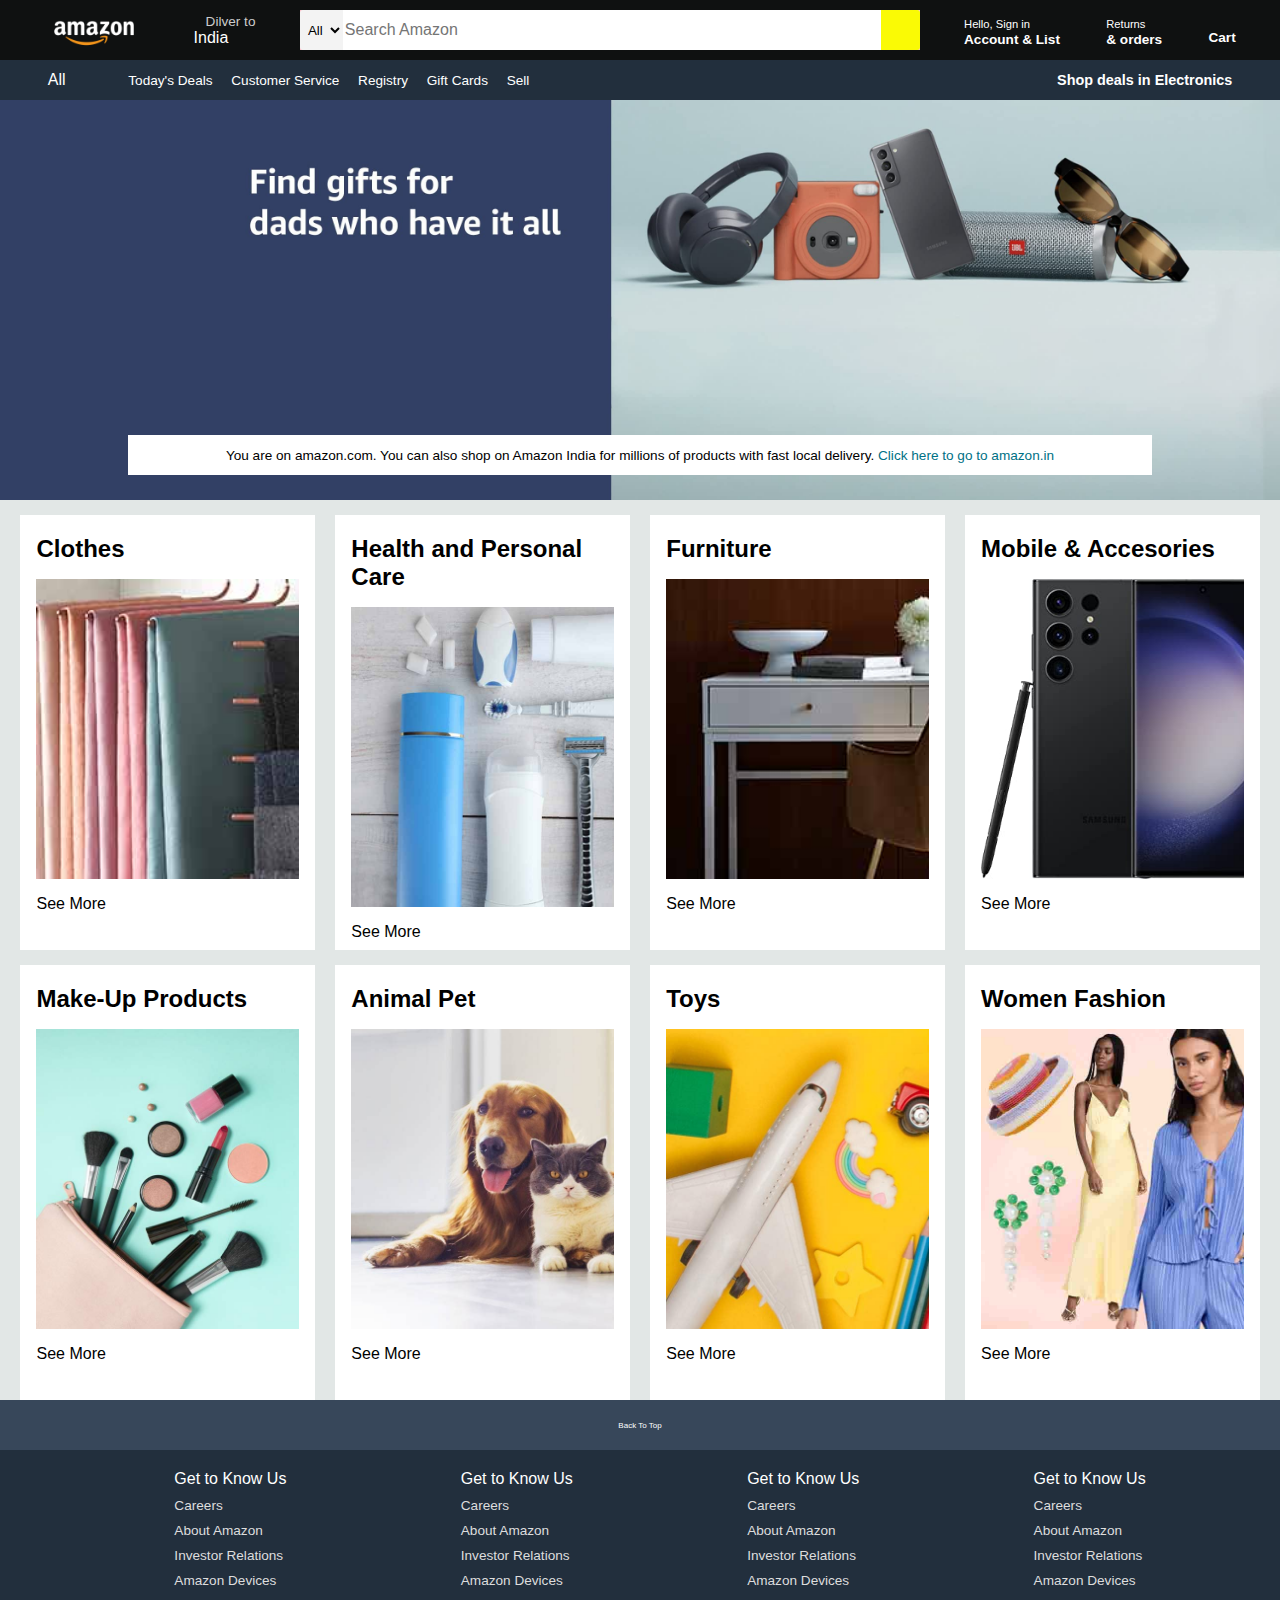
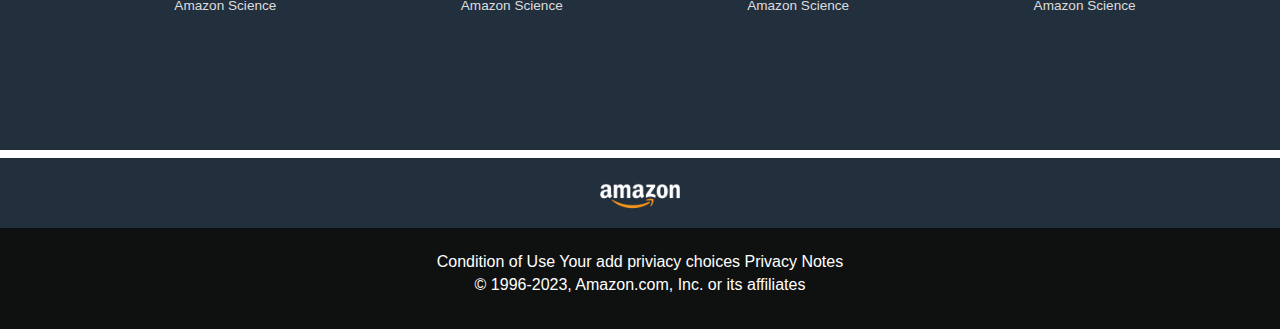
<file: index.html>
<!DOCTYPE html>
<html lang="en">
<head>
    <meta charset="UTF-8">
    <meta name="viewport" content="width=device-width, initial-scale=1.0">
    <title>Amazon</title>
    <link rel="stylesheet" href="index.css">
    <link rel="stylesheet" href="https://cdnjs.cloudflare.com/ajax/libs/font-awesome/6.4.0/css/all.min.css" integrity="sha512-iecdLmaskl7CVkqkXNQ/ZH/XLlvWZOJyj7Yy7tcenmpD1ypASozpmT/E0iPtmFIB46ZmdtAc9eNBvH0H/ZpiBw==" crossorigin="anonymous" referrerpolicy="no-referrer" />
</head>
<body>
    <header>
        <div class="navbar">
        <div class="nav-logo border">
        <div class="logo"> </div>  
        </div>

        <div class="nav-address border">
            <p class="address-1">Dilver to</p>
            <div class="add-icon">
            <i class="fa-solid fa-location-dot"></i>
            <p class="address-2">India</p>
            </div>
        </div>
        <div class="nav-search">
            <select class="search-select">
            <option>All</option>
            </select>
            <input placeholder="Search Amazon" class="search-input">
            <div class="search-icon"><i class="fa-solid fa-magnifying-glass"></i></div>
        </div>

        <div class="nav-signin border">
            <p><span>Hello, Sign in</span></p>
            <p class="nav-2">Account & List</p>
            </div>

        <div class="nav-signin border">
            <p><span>Returns</span></p>
            <p class="nav-2">& orders</p>
            </div>
        <div class="nav-cart border">
            <i class="fa-solid fa-cart-plus"></i>
            Cart
        </div>    
        </div>
        <div class="panel">
        <div>
            <i class="fa-solid fa-bars"></i>
            All
        </div>
        <div class="panel-ops">
            <p>Today's Deals</p>
            <p> Customer Service</p>
            <p>Registry</p>
            <p>Gift Cards</p>
            <p>Sell</p>
        </div>
        <div class="panel-deals">
            Shop deals in Electronics
        </div>
        </div>
    </header>
    <div class="herosection">
        <div class="hero-msg">
          <p>You are on amazon.com. You can also shop on Amazon India for millions of products with fast local delivery. 
            <a>Click here to go to amazon.in</a></p>  
        </div>
    </div>
    <div class="shop-sect">
        <div class="box">
                <div class="box-content">
                <h2>Clothes</h2>
                <div class="box-img" style="background-image: url('box1_image.jpg');"></div>
                <p>See More</p>
                </div>
        </div>
        <div class="box">
                <div class="box-content">
                <h2>Health and Personal Care</h2>
                <div class="box-img" style="background-image: url('box2_image.jpg');"></div>
                <p>See More</p>
                </div>
        </div>
        <div class="box">
                <div class="box-content">
                <h2>Furniture</h2>
                <div class="box-img" style="background-image: url('box3_image.jpg');"></div>
                <p>See More</p>
                </div>
        </div>
        <div class="box">
                <div class="box-content">
                <h2>Mobile & Accesories</h2>
                <div class="box-img" style="background-image: url('box4_image.jpg');"></div>
                <p>See More</p>
                </div>
        </div>
        <div class="box">
                <div class="box-content">
                <h2>Make-Up Products</h2>
                <div class="box-img" style="background-image: url('box5_image.jpg');"></div>
                <p>See More</p>
                </div>
        </div>
        <div class="box">
                <div class="box-content">
                <h2>Animal Pet</h2>
                <div class="box-img" style="background-image: url('box6_image.jpg');"></div>
                <p>See More</p>
                </div>
        </div>
        <div class="box">
                <div class="box-content">
                <h2>Toys</h2>
                <div class="box-img" style="background-image: url('box7_image.jpg');"></div>
                <p>See More</p>
                </div>
        </div>
        <div class="box">
                <div class="box-content">
                <h2>Women Fashion</h2>
                <div class="box-img" style="background-image: url('box8_image.jpg');"></div>
                <p>See More</p>
                </div>
        </div>
                  
    </div>
<footer>
    <div class="foot-panel1">
        Back To Top
    </div>

    <div class="foot-panel2">
        <ul>
            <p>Get to Know Us</p>
            <a>Careers</a>
            <a>About Amazon</a>
            <a>Investor Relations</a>
            <a>Amazon Devices</a>
            <a>Amazon Science</a>
        </ul>
        <ul>
            <p>Get to Know Us</p>
            <a>Careers</a>
            <a>About Amazon</a>
            <a>Investor Relations</a>
            <a>Amazon Devices</a>
            <a>Amazon Science</a>
        </ul>
        <ul>
            <p>Get to Know Us</p>
            <a>Careers</a>
            <a>About Amazon</a>
            <a>Investor Relations</a>
            <a>Amazon Devices</a>
            <a>Amazon Science</a>
        </ul>
        <ul>
            <p>Get to Know Us</p>
            <a>Careers</a>
            <a>About Amazon</a>
            <a>Investor Relations</a>
            <a>Amazon Devices</a>
            <a>Amazon Science</a>
        </ul>
    </div>

    <div class="foot-panel3">
    <div class="logo"></div>
    </div>

    <div class="foot-panel4">
        <div class="pages"></div>
        <a>Condition of Use</a>
        <a>Your add priviacy choices</a>
        <a>Privacy Notes</a>
        <div class="copyright">
            © 1996-2023, Amazon.com, Inc. or its affiliates
        </div>
    </div>
</footer>    
</body>
</html>
</file>
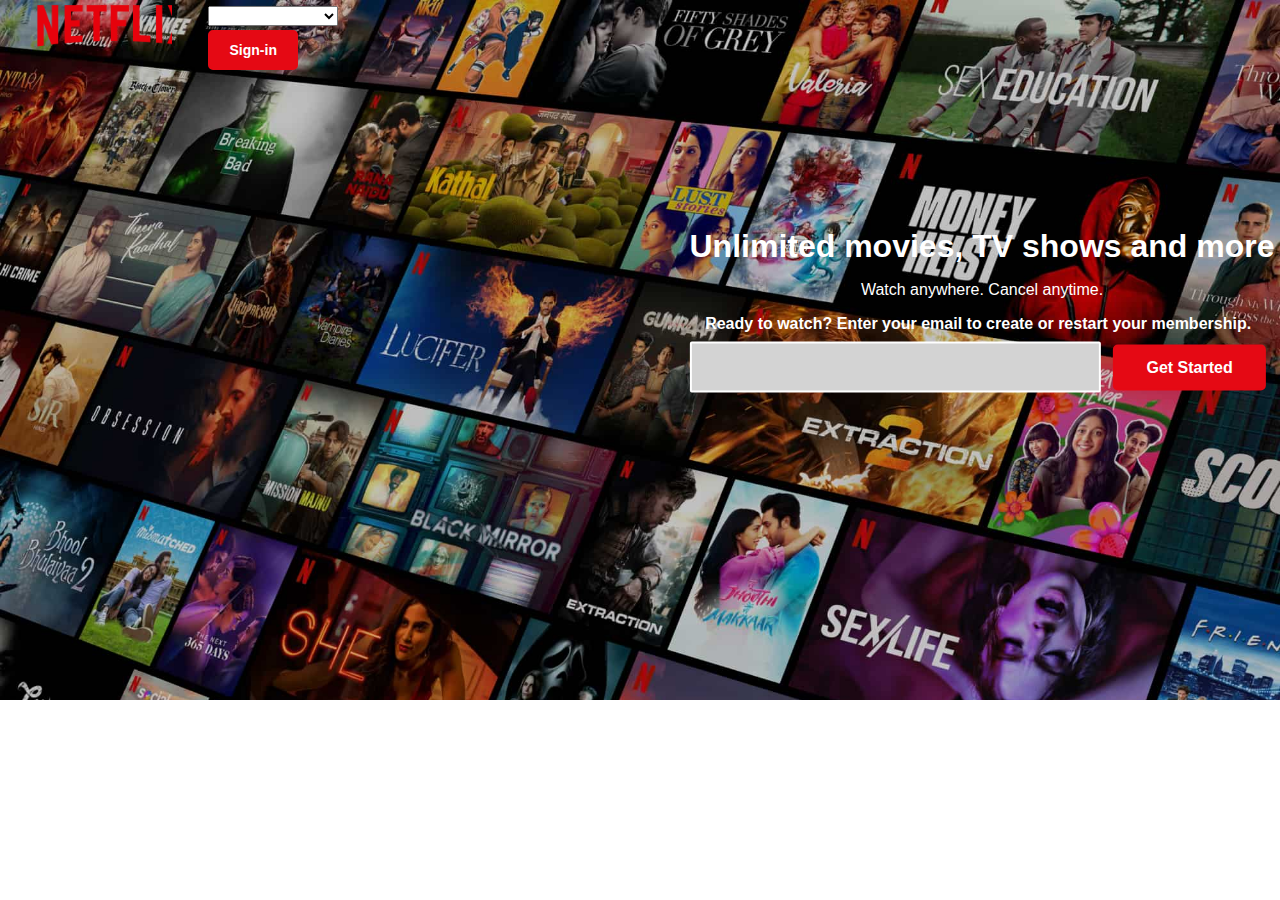
<file: class 2/indce.html>
<!DOCTYPE html>
<html lang="en">
<head>
    <meta charset="UTF-8">
    <meta name="viewport" content="width=device-width, initial-scale=1.0">
    <title>Document</title>
    <link rel="stylesheet" href="indce.css">
    <link rel="stylesheet" href="https://cdnjs.cloudflare.com/ajax/libs/font-awesome/6.4.0/css/all.min.css" integrity="sha512-iecdLmaskl7CVkqkXNQ/ZH/XLlvWZOJyj7Yy7tcenmpD1ypASozpmT/E0iPtmFIB46ZmdtAc9eNBvH0H/ZpiBw==" crossorigin="anonymous" referrerpolicy="no-referrer" />
</head>
<body>
    <header>
        <div class="navbar">
        <div class="navbar-logo"></div>
        <div class="select-style">
            <div>
            <i class="fa-solid fa-globe"></i>
            <select name="English" id="Select">
             <option value="English"></option>
            </select>
        </div>
        
            <button id="button-style">Sign-in</button>
        </div>
        <div class="content">
            <h1>Unlimited movies, TV shows and more</h1>
            <p>Watch anywhere. Cancel anytime.</p>
            <div id="Form">
                <div>
                <h3>Ready to watch? Enter your email to create or restart your membership.</h3>
                </div>
                <div id="container">
                <input type="Email Address">
                <button>Get Started
                    <i class="fa-solid fa-angle-right"></i>
                </button>
                </div>
            </div>
        </div>
    </header>

  
    
</body>
</html>
</file>
<file: index.css>
*{
    margin: 0;
    font-family: Arial;
    border: border-box;
}

.navbar{
    height: 60px;
    background-color: #0f1111;
    color: white;
    display: flex;
    align-items: center;
    justify-content:space-evenly;
}
.nav-logo{
    height: 50px;
    width: 100px;
}

.logo{
    background-image: url("amazon_logo.png");
    background-size: cover;
    height: 50px;
    width: 100%;
}

.border{
    border: 2px solid transparent;
}

.border:hover {
    border: 1.5px solid white;
}
/* box 3 */
.nav-search {
    display: flex;
    justify-content: space-evenly;
    background-color: pink;
    width: 620px;
    height: 40px;
    border: 3px;
}

.search-select{
    background-color: #f3f3f3;
    width: 50px;
    text-align: center;
    border-top-left-radius: 3px;
    border-bottom-left-radius: 3px;
    border: none;
}

.search-input{
    width: 100%;
    font-size: 1rem;
    border: none;
}

.search-icon{
    width: 45px;
    display: flex;
    justify-content: center;
    align-items: center;
    font-size: 1.2rem;
    background-color: rgb(250, 250, 5);
    border-top-right-radius: 3px;
    border-bottom-right-radius: 3px;
    color: #0f1111;
}

.nav-search:hover{
    border: 2px solid rgb(250, 250, 5) ;
}
/* box2 */
.address-1 {
    color: #cccccc;
    font-size: 0.85rem;
    margin-left: 15px;
}
.address-2 {
    font-size: 1rem;
    margin-left: 3px;
}
.add-icon {
    display: flex;
    align-items: center;
}
/* box 4 */

span {
    font-size: 0.7rem;
}

.nav-2{
    font-size: 0.85rem;
    font-weight: 700;
}

/* box 6 */
.nav-cart i {
     font-size: 35px;
     height: 30px;
}

.nav-cart{
    font-size: 0.85rem;
    font-weight: 700;
}
/* pannel */
.panel {
    height: 40px;
    background-color: #222f3d;
    color: white;
    display: flex;
    align-items: center;
    justify-content: space-evenly;
}
.panel-ops p{
    display: inline;
    margin-left: 15px;
}

.panel-ops{
    width: 70%;
    font-size: 0.85rem;
}

.panel-deals{
    font-size: .90rem;
    font-weight: 700;
}

.herosection{
    background-image: url("hero_image.jpg");
    background-size: cover;
    height: 400px;
    display: flex;
    justify-content: center;
    align-items: flex-end;
   
}

.hero-msg {
    background-color: white;
    color: black;
    height: 40px;
    display: flex;
    align-items: center;
    justify-content:center;
    font-size: 0.85rem;
    width: 80%;
    margin-bottom: 25px;
}
.hero-msg a{
    color: #007185;
}

.shop-sect{
    display: flex;
    flex-wrap:wrap ;
    justify-content: space-evenly;
    background-color: #e2e7e6;
    
}
.box {
    /* border: 2px solid black; */
    height: 400px;
    width: 23%; 
    background-color: white;
    padding: 20px 0px 15px;
    margin-top: 15px;
 }

 .box-img{
    height: 300px;
    background-size:cover;
    margin-top: 1rem;
    margin-bottom: 1rem;

 }

 .box-content{
    margin-left: 1rem;
    margin-right:1rem;
 }

 .box-content a {
    color: #e2e7e6
 }

 /* footer */

 .footer{
    margin-top: 15px;
 }
 .foot-panel1{
    background-color: #37475A;
    color: white;
    height: 50px;
    display: flex;
    justify-content: center;
    align-items: center;
    font-size: 0.5rem;

 }

 .foot-panel2{
    background-color: #222f3d;
    color: white;
    height: 300px;
    display: flex;
    justify-content: space-evenly;
 }
 ul{
    margin-top: 20px;
 }

 ul a {
    display: block;
    font-size: 0.85rem;
    margin-top: 10px;
    color: #dddddd;
 }

 .foot-panel3{
    background-color: #222f3d;
    color: white;
    border-top: 0.5rem solid white;
    height: 70px;
    display:flex;
    justify-content: center;
    align-items: center;

 }

 .logo{
    background-image: url("amazon_logo.png");
    background-size: cover;
    height: 50px;
    width: 100px;

}
.foot-panel4{
    background-color:#0f1111 ;
    color: white;
    height: 76px;
    text-align: center;
    padding-top: 25px;

    /* display: flex;
    justify-content: center;
    align-items: center; */
}

.pages{
    font-size: 0.7rem;
}

.copyright{
    padding-top: 5px;
}
</file>
<file: class 2/indce.css>
*{
    margin: 0;
    padding: 0;
    font-family: Arial, Helvetica, sans-serif;
}
header {
    width: auto;
    height: 700px;
    background-image: url("background-image.jpg");
    background-size: cover;
}

.navbar{
    width: 950px;
    height: 100px;
    display: flex;
    justify-content: space-between;
    margin-left: 32px;
    margin-right: 32px;
}

.navbar-logo {
    background-image: url("800px-Logonetflix.png");
    background-size: cover;
    width: 150px;
    height: 50px;
 
}

.select-style{
    padding: 6px 36px 6px 36px;
}

#Select{
    width: 130px;
    height: 20px;
    padding: 6px 36px 6px 36px;
}

#button-style{
    width: 90px;
    height: 40px;
     background-color:#E50914;
     color:#FFFFFF;
     font-size: 14px;
     font-weight: 700;
     border-radius: 5px;
     padding: 4px 16px;
}

.content{
    width: 650px;
    height: 205px;
    color: #FFFFFF;
    text-align: center;
    transform: translate(50%,50%);
    margin-top: 125px;

}

p{
    margin-top: 16px;
    font: 18px;
}

#Form{
    margin-top: 16px;
    width: 600px;
    height: 100px;
}
h3{
    width: 600px;
    height: 27px;
    font-size: 16px;
}

#container{
    display: flex;
    justify-content:space-evenly;
    align-items: center;
}

input {
    width: 375px;
    padding: 24px 16px 8px 16px;
    background-color: lightgray;
    border: 2px solid white;
    border-radius: 2px;
}

button {
    width: 153px;
    padding: 12px 24px 12px 24px;
    background-color: #E50914;
    color: #FFFFFF;
    border: 2px solid #E50914;
    border-radius: 5px;
    font-size: 16px;
    font-weight: 700;
}
</file>
